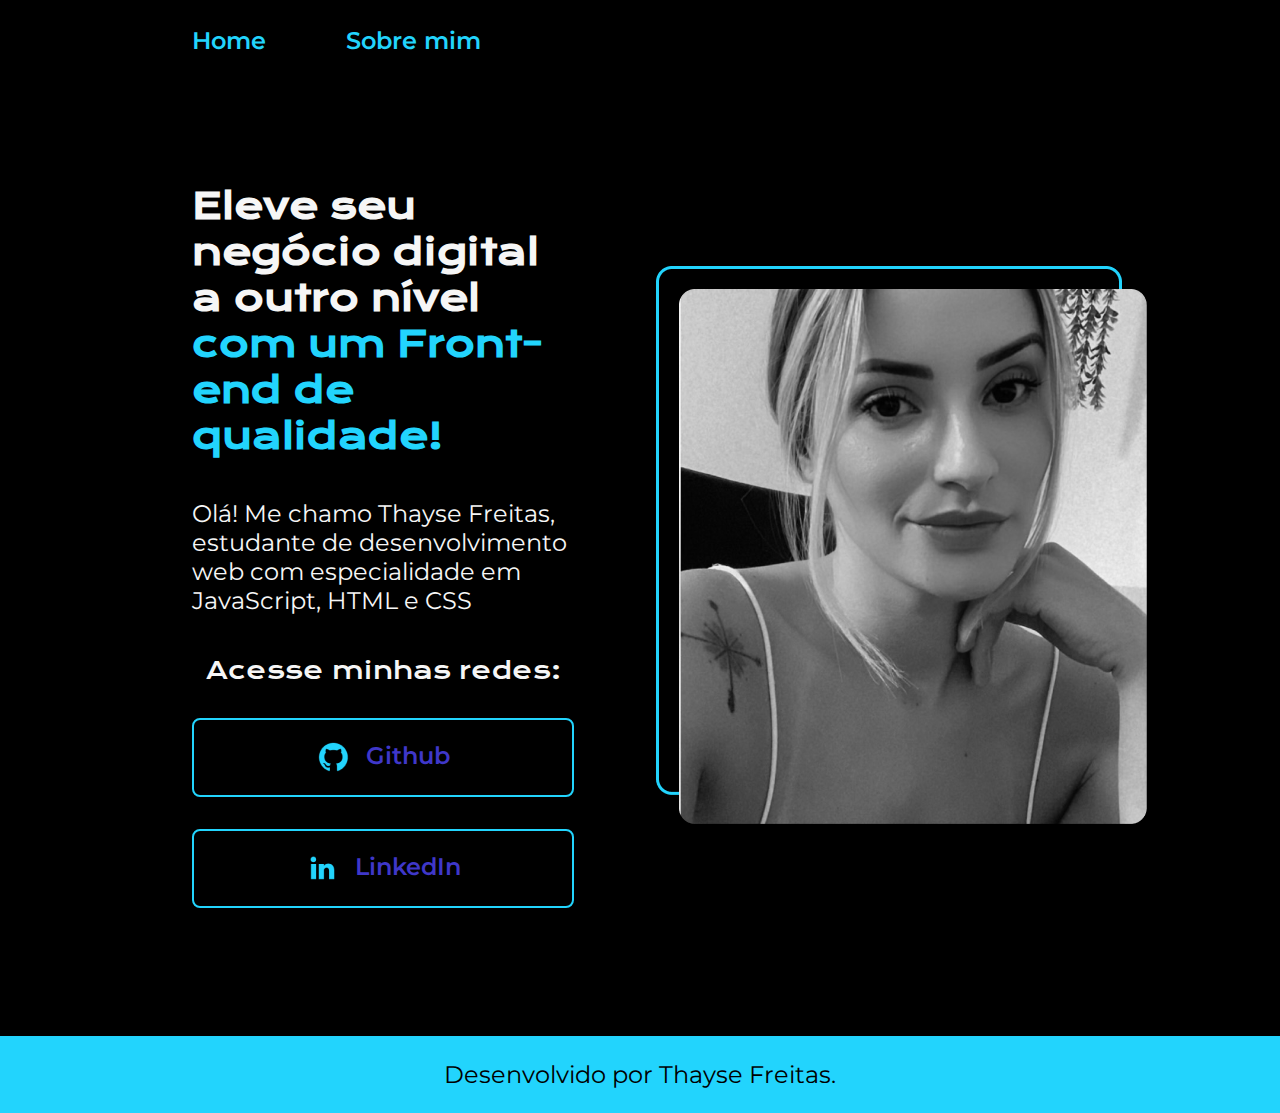
<file: index.html>
<!DOCTYPE html>
<html lang="pt-br">

<head>
  <meta charset="UTF-8" />
  <meta http-equiv="X-UA-Compatible" content="IE=edge" />
  <meta name="viewport" content="width=device-width, initial-scale=1.0" />
  <title>Portifolio</title>
  <link rel="stylesheet" href="./styles/style.css" />
</head>

<body>
  <header class="cabecalho">
    <nav class="cabecalho__menu">
      <a class="cabecalho__menu__link" href="index.html">Home</a>
      <a class="cabecalho__menu__link" href="about.html">Sobre mim</a>
    </nav>
  </header>
  <main class="apresentacao">
    <section class="apresentacao__conteudo">
      <h1 class="apresentacao__conteudo__titulo">
        Eleve seu negócio digital a outro nível<strong class="titulo-destaque">
          com um Front-end de qualidade!
        </strong>
      </h1>
      <p class="apresentacao__conteudo__texto">
        Olá! Me chamo Thayse Freitas, estudante de desenvolvimento web com
        especialidade em JavaScript, HTML e CSS
      </p>
      <div class="apresentacao__links">
        <h2 class="apresentacao__links__subtitulo">Acesse minhas redes:</h2>
        <a class="apresentacao__links__link" href="https://github.com/ThayseFreitas">
          <img src="./assets/github.png" />
          Github
        </a>

        <a class="apresentacao__links__link" href="https://www.linkedin.com/in/thayse-freitas/">
          <img src="./assets/linkedin.png" />
          LinkedIn
        </a>
      </div>
    </section>
    <img class="apresentacao__imagem" src="./assets/imagem.png" alt="minhaFoto">
  </main>
  <footer class="rodape">
    <p>Desenvolvido por Thayse Freitas.</p>
  </footer>
</body>

</html>
</file>
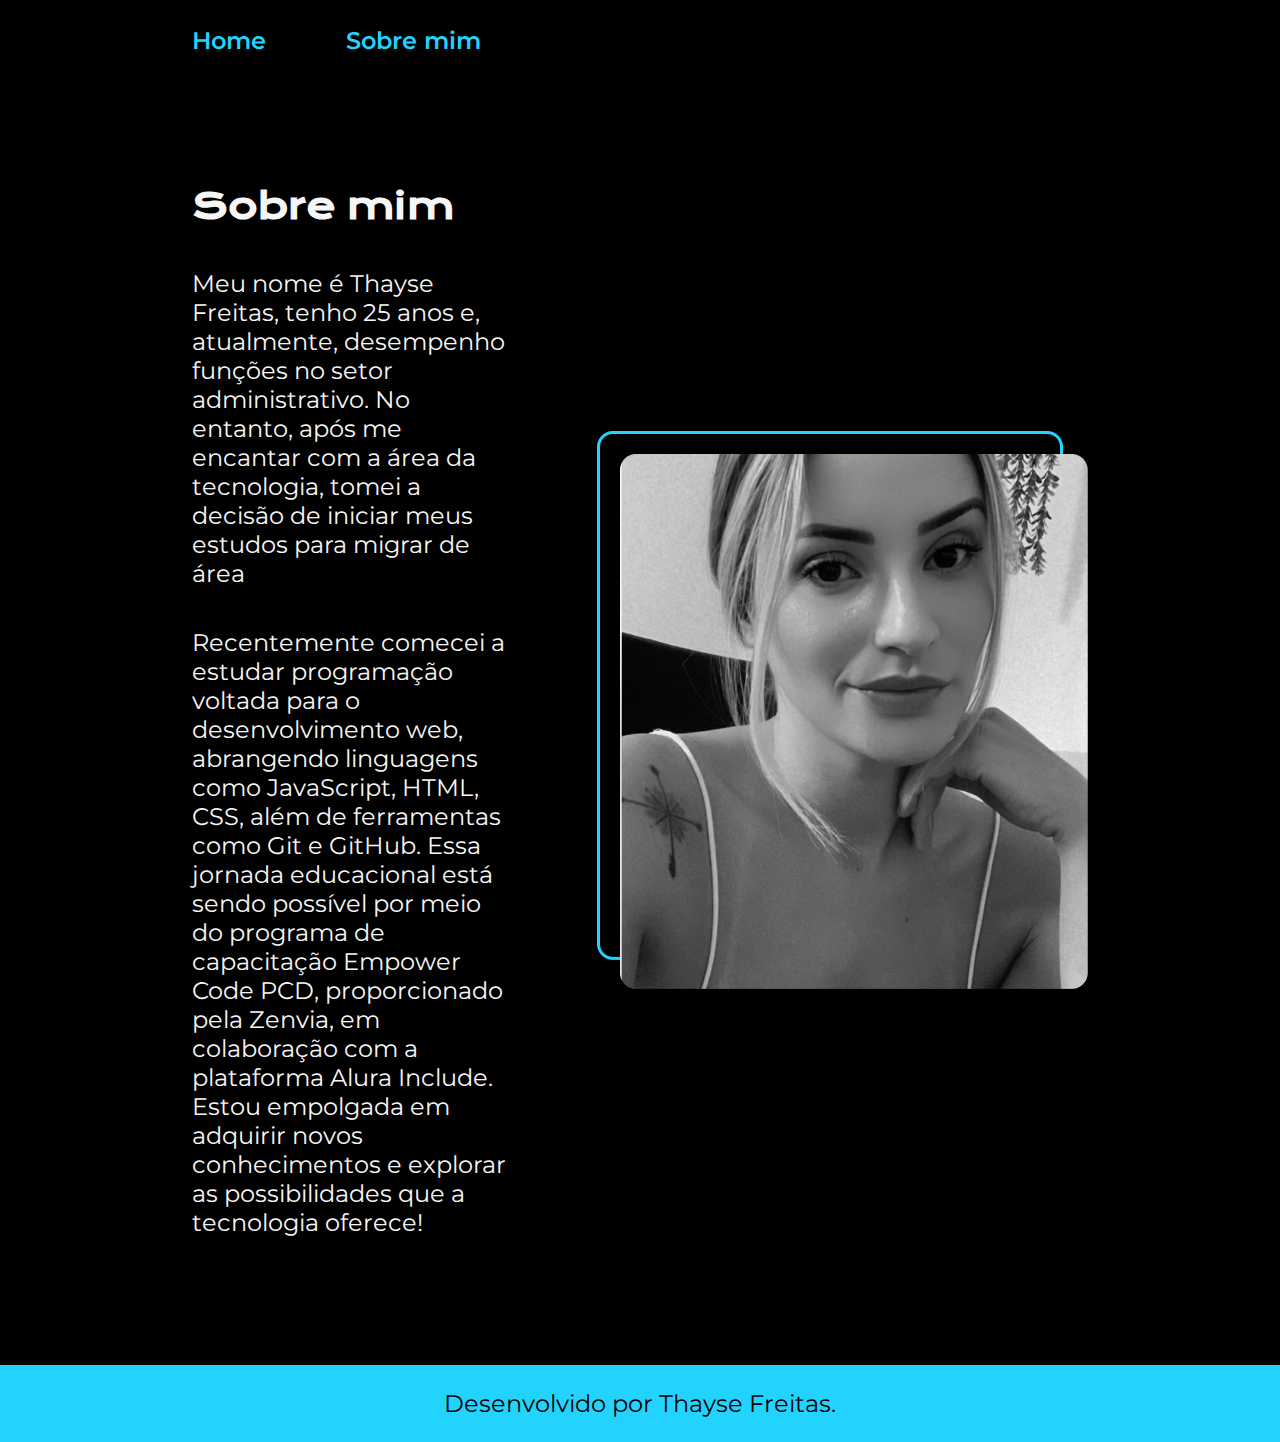
<file: about.html>
<!DOCTYPE html>
<html lang="pt-br">

<head>
    <meta charset="UTF-8">
    <meta http-equiv="X-UA-Compatible" content="IE=edge">
    <meta name="viewport" content="width=device-width, initial-scale=1.0">
    <title>Sobre mim</title>
    <link rel="stylesheet" href="./styles/style.css">
</head>

<body>
    <header class="cabecalho">
        <nav class="cabecalho__menu">
            <a class="cabecalho__menu__link" href="index.html">Home</a>
            <a class="cabecalho__menu__link" href="about.html">Sobre mim</a>
        </nav>
    </header>

    <main class="apresentacao">
        <section class="apresentacao__conteudo">
            <h1 class="apresentacao__conteudo__titulo">Sobre mim</h1>
            <p class="apresentacao__conteudo__texto">Meu nome é Thayse Freitas, tenho 25 anos e, atualmente, desempenho funções no setor administrativo. No entanto, após me encantar com a área da tecnologia, tomei a decisão de iniciar meus estudos para migrar de área
            </p>
            <p class="apresentacao__conteudo__texto">
                Recentemente comecei a estudar programação voltada para o desenvolvimento web, abrangendo linguagens como JavaScript, HTML, CSS, além de ferramentas como Git e GitHub. Essa jornada educacional está sendo possível por meio do programa de capacitação Empower Code PCD, proporcionado pela Zenvia, em colaboração com a plataforma Alura Include. Estou empolgada em adquirir novos conhecimentos e explorar as possibilidades que a tecnologia oferece!</p>
        </section>
        <img class="apresentacao__imagem" src="./assets/imagem.png" alt="minhaFoto">
    </main>

    <footer class="rodape">
        <p>Desenvolvido por Thayse Freitas.</p>
    </footer>
</body>

</html>
</file>
<file: styles/style.css>
@import url("https://fonts.googleapis.com/css2?family=Krona+One&family=Montserrat:wght@400;600&display=swap");

:root{
    --cor-primaria: #000000;
    --cor-secundaria: #F6F6F6;
    --cor-terciaria: #22D4FD;
    --cor-hover:  #272727;
    --cor-detalhe-botao: #3f37c9;

    --fonte-primaria: "Krona One", sans-serif;
    --fonte-secundaria: 'Montserrat', sans-serif;
}

* {
    margin: 0;
    padding: 0;
}

body {
    /* height: 100vh; */
    box-sizing: border-box;
    background-color: var(--cor-primaria);
    color: var(--cor-secundaria);
}

.titulo-destaque {
    color: var(--cor-terciaria);
}

.cabecalho {
    padding: 2% 0% 0% 15%;    
   
    
}

.cabecalho__menu {
    display: flex;
    gap: 80px;
}

.cabecalho__menu__link {
    font-family:var(--fonte-secundaria);
    font-size: 1.5rem;
    font-weight: 600;
    color: var(--cor-terciaria);  
    text-decoration: none;
    
}

.apresentacao {
    padding: 10% 15%;
    display: flex;
    align-items: center;
    justify-content: space-between;
    gap: 82px;
}

.apresentacao__conteudo {
    width: 615px;
    display: flex;
    flex-direction: column;
    gap: 40px;
}

.apresentacao__conteudo__titulo {
    font-size: 2.25rem; 
    font-family: var(--fonte-primaria);
}

.apresentacao__conteudo__texto {
    font-size: 1.5rem;
    font-family: var(--fonte-secundaria);
}

.apresentacao__links {
    display: flex;
    flex-direction: column;
    justify-content: space-between;
    align-items: center;
    gap: 32px;
}

.apresentacao__links__subtitulo {
    font-family: var(--fonte-primaria);
    font-weight: 400;
    font-size: 1.5rem;
}

.apresentacao__links__link {
    display: flex;
    justify-content: center;
    gap: 16px;
    border: 2px solid var(--cor-terciaria);
    width: 378px;
    text-align: center;
    border-radius: 8px;
    font-size: 1.5rem;
    font-weight: 600;
    padding: 21.5px 0;
    text-decoration: none;
    color: var(--cor-detalhe-botao);
    font-family: var(--fonte-secundaria);
}

.apresentacao__links__link:hover {
    background-color: var(--cor-hover);
}

.apresentacao__links__navegacao {
    display: flex;
    justify-content: center;
    gap: 16px;
    border: 2px solid var(--cor-terciaria);
    width: 50%;
    text-align: center;
    border-radius: 8px;
    font-size: 1.5rem;
    font-weight: 600;
    padding: 21.5px 0;
    text-decoration: none;
    color: var(--cor-secundaria);
    font-family: var(--font-secundaria);
}

.rodape {
    padding: 24px;
    color: var(--cor-primaria);
    background-color: var(--cor-terciaria);
    text-align: center;
    font-family: var(--fonte-secundaria);
    font-size: 1.5rem;
    font-weight: 400;
}


@media (max-width: 1200px) {
    .cabecalho {
        padding: 10%;
    }

    .apresentacao {
        flex-direction: column-reverse;
        padding: 5%;
    }

    .apresentacao__conteudo {
        width: auto;
    }
}
</file>
